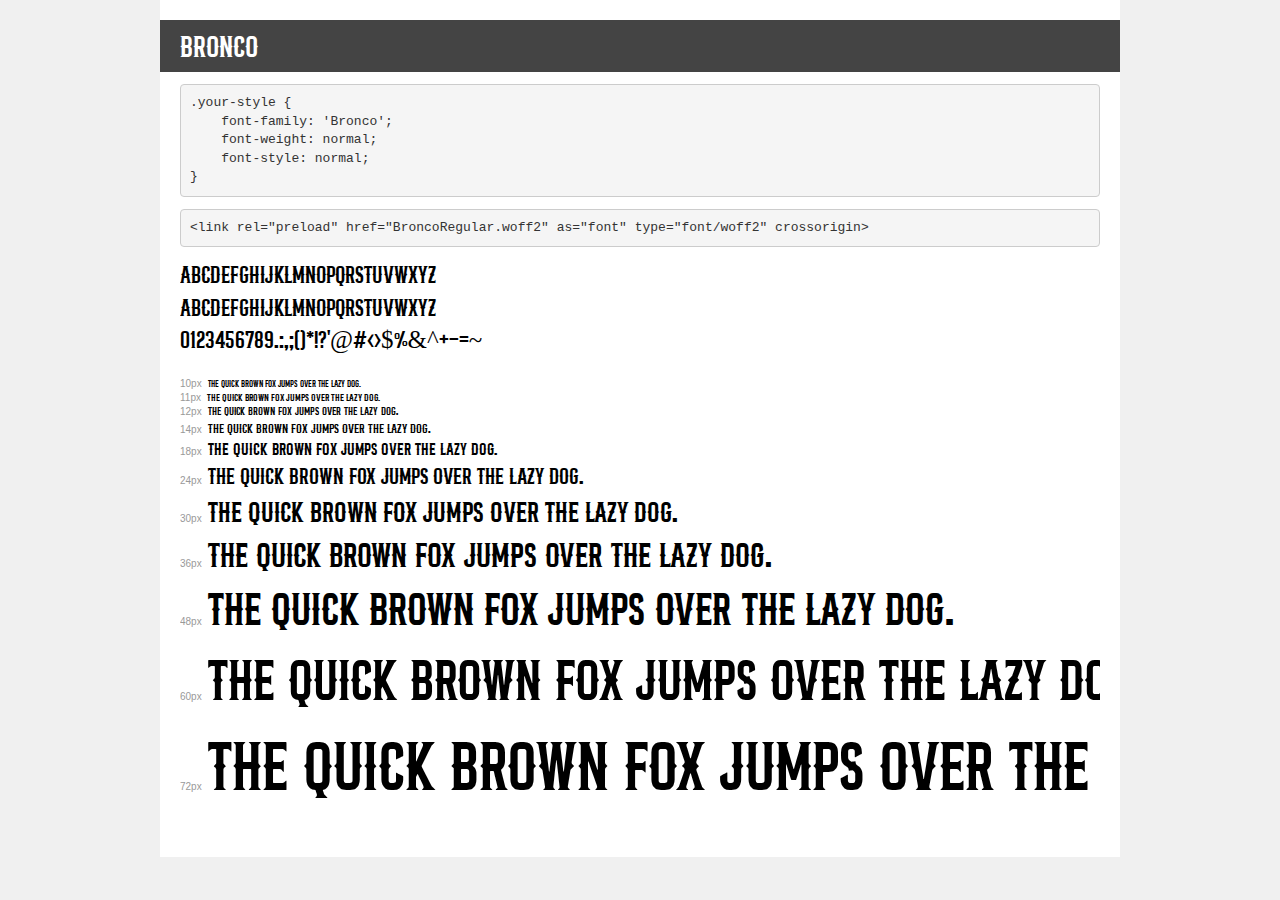
<file: Fonts/demo.html>
<!DOCTYPE html>
<html lang="en">
<head>
    <meta charset="utf-8">
    <meta http-equiv="X-UA-Compatible" content="IE=edge">
    <meta name="viewport" content="width=device-width, initial-scale=1">
    <meta name="robots" content="noindex, noarchive">
    <meta name="format-detection" content="telephone=no">
    <title>Transfonter demo</title>
    <link href="stylesheet.css" rel="stylesheet">
    <style>
        /*
        http://meyerweb.com/eric/tools/css/reset/
        v2.0 | 20110126
        License: none (public domain)
        */
        html, body, div, span, applet, object, iframe,
        h1, h2, h3, h4, h5, h6, p, blockquote, pre,
        a, abbr, acronym, address, big, cite, code,
        del, dfn, em, img, ins, kbd, q, s, samp,
        small, strike, strong, sub, sup, tt, var,
        b, u, i, center,
        dl, dt, dd, ol, ul, li,
        fieldset, form, label, legend,
        table, caption, tbody, tfoot, thead, tr, th, td,
        article, aside, canvas, details, embed,
        figure, figcaption, footer, header, hgroup,
        menu, nav, output, ruby, section, summary,
        time, mark, audio, video {
            margin: 0;
            padding: 0;
            border: 0;
            font-size: 100%;
            font: inherit;
            vertical-align: baseline;
        }
        /* HTML5 display-role reset for older browsers */
        article, aside, details, figcaption, figure,
        footer, header, hgroup, menu, nav, section {
            display: block;
        }
        body {
            line-height: 1;
        }
        ol, ul {
            list-style: none;
        }
        blockquote, q {
            quotes: none;
        }
        blockquote:before, blockquote:after,
        q:before, q:after {
            content: '';
            content: none;
        }
        table {
            border-collapse: collapse;
            border-spacing: 0;
        }
        /* demo styles */
        body {
            background: #f0f0f0;
            color: #000;
        }
        .page {
            background: #fff;
            width: 920px;
            margin: 0 auto;
            padding: 20px 20px 0 20px;
            overflow: hidden;
        }
        .font-container {
            overflow-x: auto;
            overflow-y: hidden;
            margin-bottom: 40px;
            line-height: 1.3;
            white-space: nowrap;
            padding-bottom: 5px;
        }
        h1 {
            position: relative;
            background: #444;
            font-size: 32px;
            color: #fff;
            padding: 10px 20px;
            margin: 0 -20px 12px -20px;
        }
        .letters {
            font-size: 25px;
            margin-bottom: 20px;
        }
        .s10:before {
            content: '10px';
        }
        .s11:before {
            content: '11px';
        }
        .s12:before {
            content: '12px';
        }
        .s14:before {
            content: '14px';
        }
        .s18:before {
            content: '18px';
        }
        .s24:before {
            content: '24px';
        }
        .s30:before {
            content: '30px';
        }
        .s36:before {
            content: '36px';
        }
        .s48:before {
            content: '48px';
        }
        .s60:before {
            content: '60px';
        }
        .s72:before {
            content: '72px';
        }
        .s10:before, .s11:before, .s12:before, .s14:before,
        .s18:before, .s24:before, .s30:before, .s36:before,
        .s48:before, .s60:before, .s72:before {
            font-family: Arial, sans-serif;
            font-size: 10px;
            font-weight: normal;
            font-style: normal;
            color: #999;
            padding-right: 6px;
        }
        pre {
            display: block;
            padding: 9px;
            margin: 0 0 12px;
            font-family: Monaco, Menlo, Consolas, "Courier New", monospace;
            font-size: 13px;
            line-height: 1.428571429;
            color: #333;
            font-weight: normal;
            font-style: normal;
            background-color: #f5f5f5;
            border: 1px solid #ccc;
            overflow-x: auto;
            border-radius: 4px;
        }
        /* responsive */
        @media (max-width: 959px) {
            .page {
                width: auto;
                margin: 0;
            }
        }
    </style>
</head>
<body>
<div class="page">
    <div class="demo">
        <h1 style="font-family: 'Bronco'; font-weight: normal; font-style: normal;">Bronco</h1>
        <pre title="Usage">.your-style {
    font-family: 'Bronco';
    font-weight: normal;
    font-style: normal;
}</pre>
        <pre title="Preload (optional)">
&lt;link rel=&quot;preload&quot; href=&quot;BroncoRegular.woff2&quot; as=&quot;font&quot; type=&quot;font/woff2&quot; crossorigin&gt;</pre>
        <div class="font-container" style="font-family: 'Bronco'; font-weight: normal; font-style: normal;">
            <p class="letters">
                abcdefghijklmnopqrstuvwxyz<br>
ABCDEFGHIJKLMNOPQRSTUVWXYZ<br>
                0123456789.:,;()*!?'@#&lt;&gt;$%&^+-=~
            </p>
            <p class="s10" style="font-size: 10px;">The quick brown fox jumps over the lazy dog.</p>
            <p class="s11" style="font-size: 11px;">The quick brown fox jumps over the lazy dog.</p>
            <p class="s12" style="font-size: 12px;">The quick brown fox jumps over the lazy dog.</p>
            <p class="s14" style="font-size: 14px;">The quick brown fox jumps over the lazy dog.</p>
            <p class="s18" style="font-size: 18px;">The quick brown fox jumps over the lazy dog.</p>
            <p class="s24" style="font-size: 24px;">The quick brown fox jumps over the lazy dog.</p>
            <p class="s30" style="font-size: 30px;">The quick brown fox jumps over the lazy dog.</p>
            <p class="s36" style="font-size: 36px;">The quick brown fox jumps over the lazy dog.</p>
            <p class="s48" style="font-size: 48px;">The quick brown fox jumps over the lazy dog.</p>
            <p class="s60" style="font-size: 60px;">The quick brown fox jumps over the lazy dog.</p>
            <p class="s72" style="font-size: 72px;">The quick brown fox jumps over the lazy dog.</p>
        </div>
    </div>

</div>
</body>
</html>
</file>
<file: Fonts/stylesheet.css>
@font-face {
    font-family: 'Bronco';
    src: url('BroncoRegular.woff2') format('woff2'),
        url('BroncoRegular.woff') format('woff');
    font-weight: normal;
    font-style: normal;
    font-display: swap;
}
</file>
